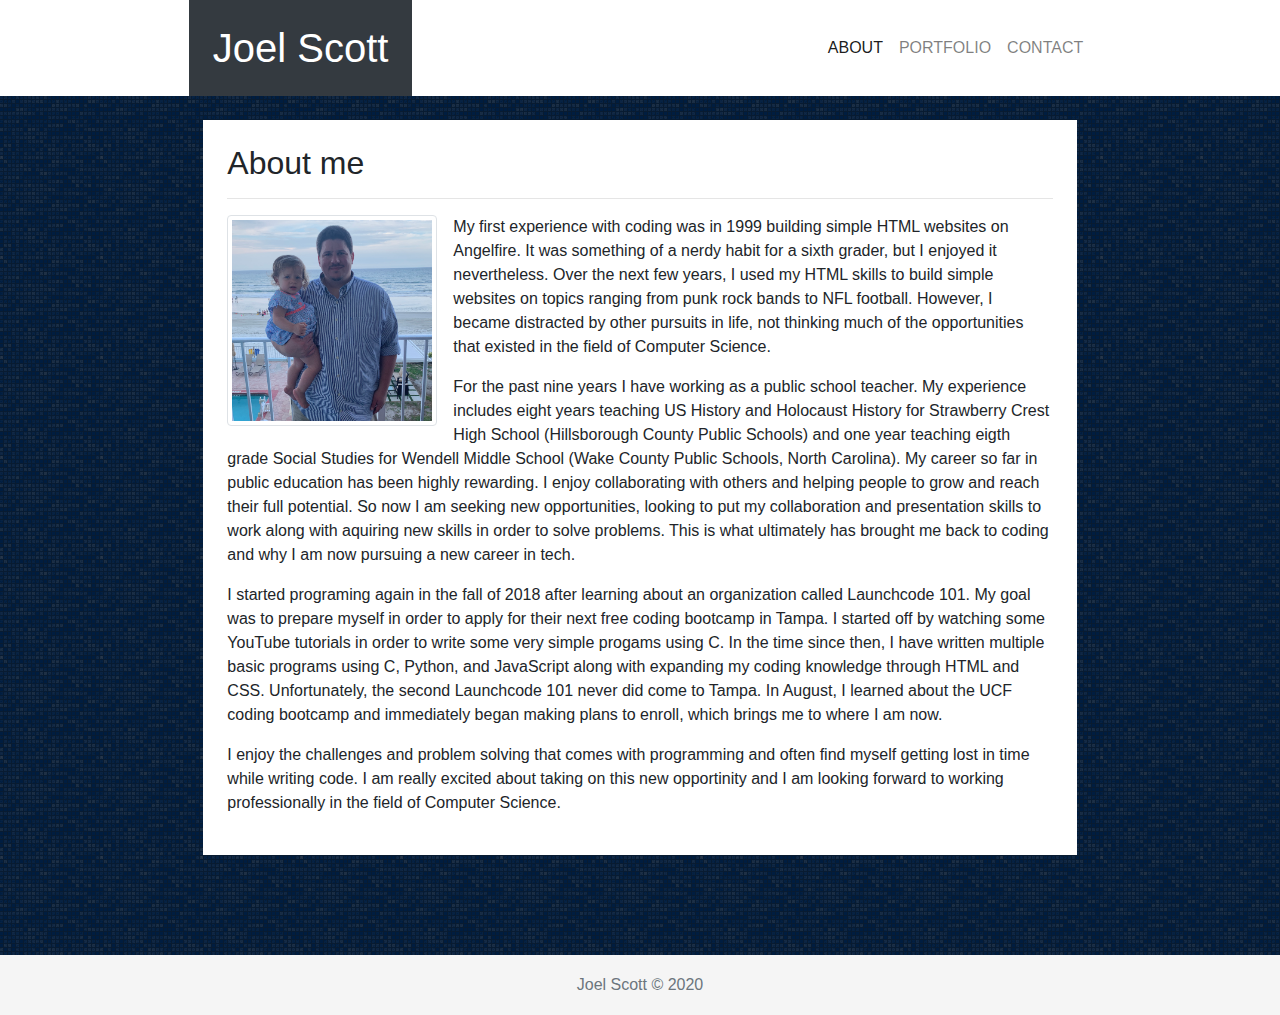
<file: index.html>
<!DOCTYPE html>
<html lang="en">
<head>
    <meta charset="UTF-8">
    <meta name="viewport" content="width=device-width, initial-scale=1.0">
    <title>Portfolio | Joel Scott</title>
    <link rel="stylesheet" href="https://stackpath.bootstrapcdn.com/bootstrap/4.4.1/css/bootstrap.min.css" integrity="sha384-Vkoo8x4CGsO3+Hhxv8T/Q5PaXtkKtu6ug5TOeNV6gBiFeWPGFN9MuhOf23Q9Ifjh" crossorigin="anonymous">
    <link rel="stylesheet" href="style.css">

</head>
<body style="background-image: url('./images/background.png');">
    
    <!-- Section 1: Navbar-->
    <nav class="row fluid navbar navbar-expand-lg navbar-light bg-white p-0">
        <h1 class="ml-auto mr-auto text-white bg-dark p-4 mb-0">Joel Scott</h1>
        <ul class="navbar-nav ml-auto mr-auto">
            <!-- The links of our navbar -->
            <li class="nav-item active">
            <a class="nav-link" href="./index.html">ABOUT<span class="sr-only">(current)</span></a>
            </li>
            <li class="nav-item">
            <a class="nav-link" href="./portfolio.html">PORTFOLIO</a>
            </li>
            <li class="nav-item">
            <a class="nav-link" href="./contact.html">CONTACT</a>
            </li>
        </ul>
    </nav>
    
    <br>
    <div class="container-fluid p-0">
        <div class="row align-items-center">
            <!-- <div class="col"></div> -->

            <div class="col-lg-8 bg-white ml-auto mr-auto p-4">
                <h2>About me</h2>
                <hr>
                <img src="./images/profilejs.jpg" class="img-thumbnail rounded float-left mr-3" alt="Joel Scott">
                <p>
                    My first experience with coding was in 1999 building simple HTML websites on Angelfire. It was something of a nerdy habit for a sixth grader, but I enjoyed it nevertheless. Over the next few years, I used my HTML skills to build simple websites on topics ranging from punk rock bands to NFL football. However, I became distracted by other pursuits in life, not thinking much of the opportunities that existed in the field of Computer Science.
                </p>
                <p>
                    For the past nine years I have working as a public school teacher. My experience includes eight years teaching US History and Holocaust History for Strawberry Crest High School (Hillsborough County Public Schools) and one year teaching eigth grade Social Studies for Wendell Middle School (Wake County Public Schools, North Carolina). My career so far in public education has been highly rewarding. I enjoy collaborating with others and helping people to grow and reach their full potential. So now I am seeking new opportunities, looking to put my collaboration and presentation skills to work along with aquiring new skills in order to solve problems. This is what ultimately has brought me back to coding and why I am now pursuing a new career in tech.
                </p>
                <p>
                    I started programing again in the fall of 2018 after learning about an organization called Launchcode 101. My goal was to prepare myself in order to apply for their next free coding bootcamp in Tampa. I started off by watching some YouTube tutorials in order to write some very simple progams using C. In the time since then, I have written multiple basic programs using C, Python, and JavaScript along with expanding my coding knowledge through HTML and CSS. Unfortunately, the second Launchcode 101 never did come to Tampa. In August, I learned about the UCF coding bootcamp and immediately began making plans to enroll, which brings me to where I am now.
                </p>
                <p>
                    I enjoy the challenges and problem solving that comes with programming and often find myself getting lost in time while writing code. I am really excited about taking on this new opportinity and I am looking forward to working professionally in the field of Computer Science.
                </p>
            </div>

            <!-- <div class="col"></div> -->
        </div>
    </div>

<div class="push"></div>

<footer class="footer">
    <div class="container">
        <span class="text-muted">Joel Scott © 2020</span>
    </div>
</footer>
              
</body>
</html>
</file>
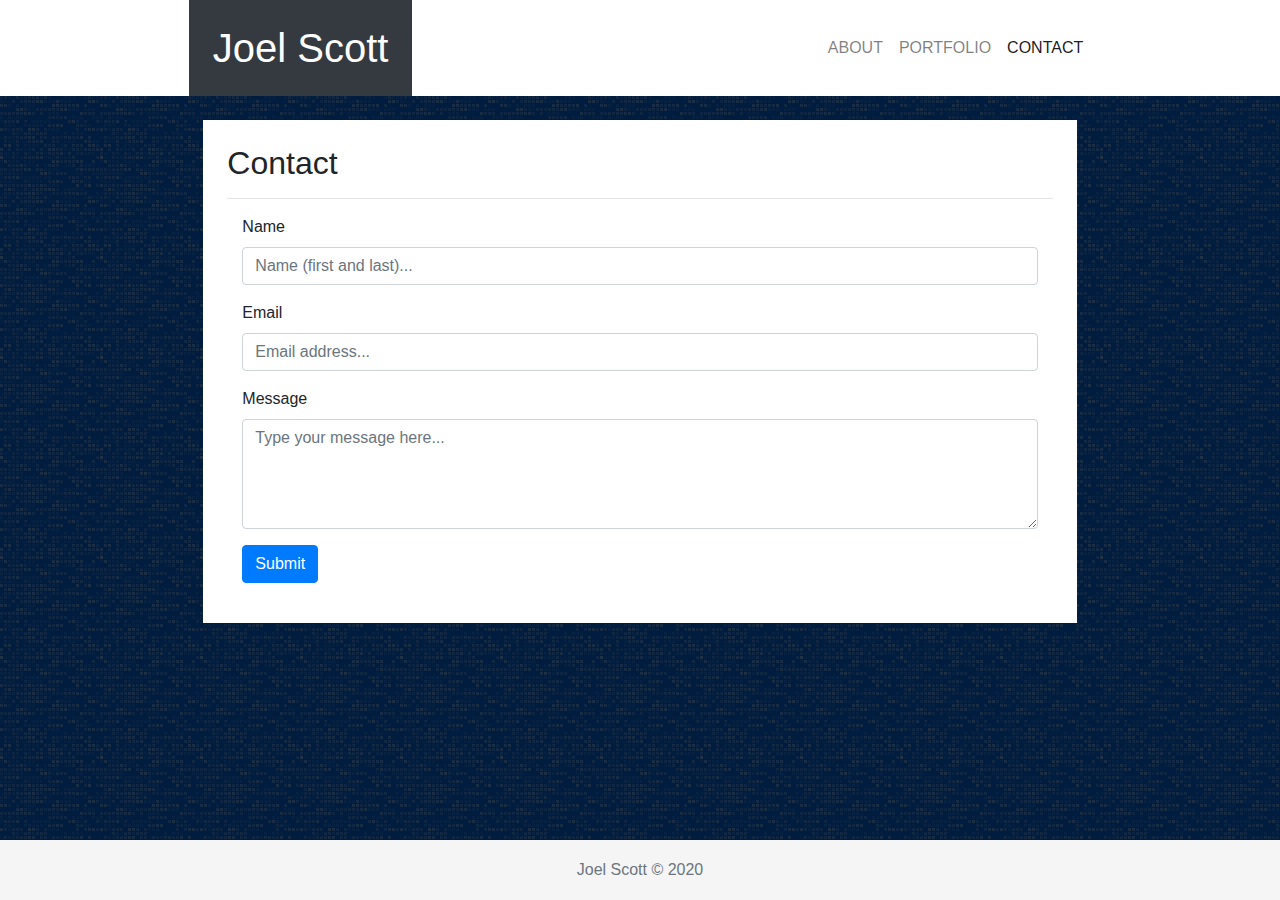
<file: contact.html>
<!DOCTYPE html>
<html lang="en">
<head>
    <meta charset="UTF-8">
    <meta name="viewport" content="width=device-width, initial-scale=1.0">
    <title>Portfolio | Joel Scott</title>
    <link rel="stylesheet" href="https://stackpath.bootstrapcdn.com/bootstrap/4.4.1/css/bootstrap.min.css" integrity="sha384-Vkoo8x4CGsO3+Hhxv8T/Q5PaXtkKtu6ug5TOeNV6gBiFeWPGFN9MuhOf23Q9Ifjh" crossorigin="anonymous">
    <link rel="stylesheet" href="style.css">

</head>
<body style="background-image: url('./images/background.png');">
    <!-- Section 1: Navbar-->
    <nav class="row fluid navbar navbar-expand-lg navbar-light bg-white p-0">
        <h1 class="ml-auto mr-auto text-white bg-dark p-4 mb-0">Joel Scott</h1>
        <ul class="navbar-nav ml-auto mr-auto">
            <!-- The links of our navbar -->
            <li class="nav-item">
            <a class="nav-link" href="./index.html">ABOUT</a>
            </li>
            <li class="nav-item">
            <a class="nav-link" href="./portfolio.html">PORTFOLIO</a>
            </li>
            <li class="nav-item active">
            <a class="nav-link" href="./contact.html">CONTACT<span class="sr-only">(current)</span></a>
            </li>
        </ul>
    </nav>
    <br>
    <div class="container-fluid p-0">
        <div class="row align-items-center">
            <div class="col-sm-2"></div>
            <div class="col-8 bg-white p-4">
                <h2>Contact</h2>
                <hr>
                <div class="container">
                    <form>
                        <div class="form-group">
                            <label for="Name">Name</label>
                            <input type="text" class="form-control" id="Name" placeholder="Name (first and last)...">
                        </div>
                        <div class="form-group">
                            <label for="Email">Email</label>
                            <input type="text" class="form-control" id="Email" placeholder="Email address...">
                        </div>
                        <div class="form-group">
                            <label for="Message">Message</label>
                            <textarea class="form-control" id="Message" placeholder="Type your message here..." rows="4"></textarea>
                        </div>
                        <div class="form-group">
                            <button type="submit" class="btn btn-primary">Submit</button>
                        </div>
                    </form>
                </div>
            <div class="col-sm-2"></div>
        </div>
    </div>

    <div class="push"></div>

    <footer class="footer">
        <div class="container">
            <span class="text-muted">Joel Scott © 2020</span>
        </div>
    </footer>
</body>
</html>
</file>
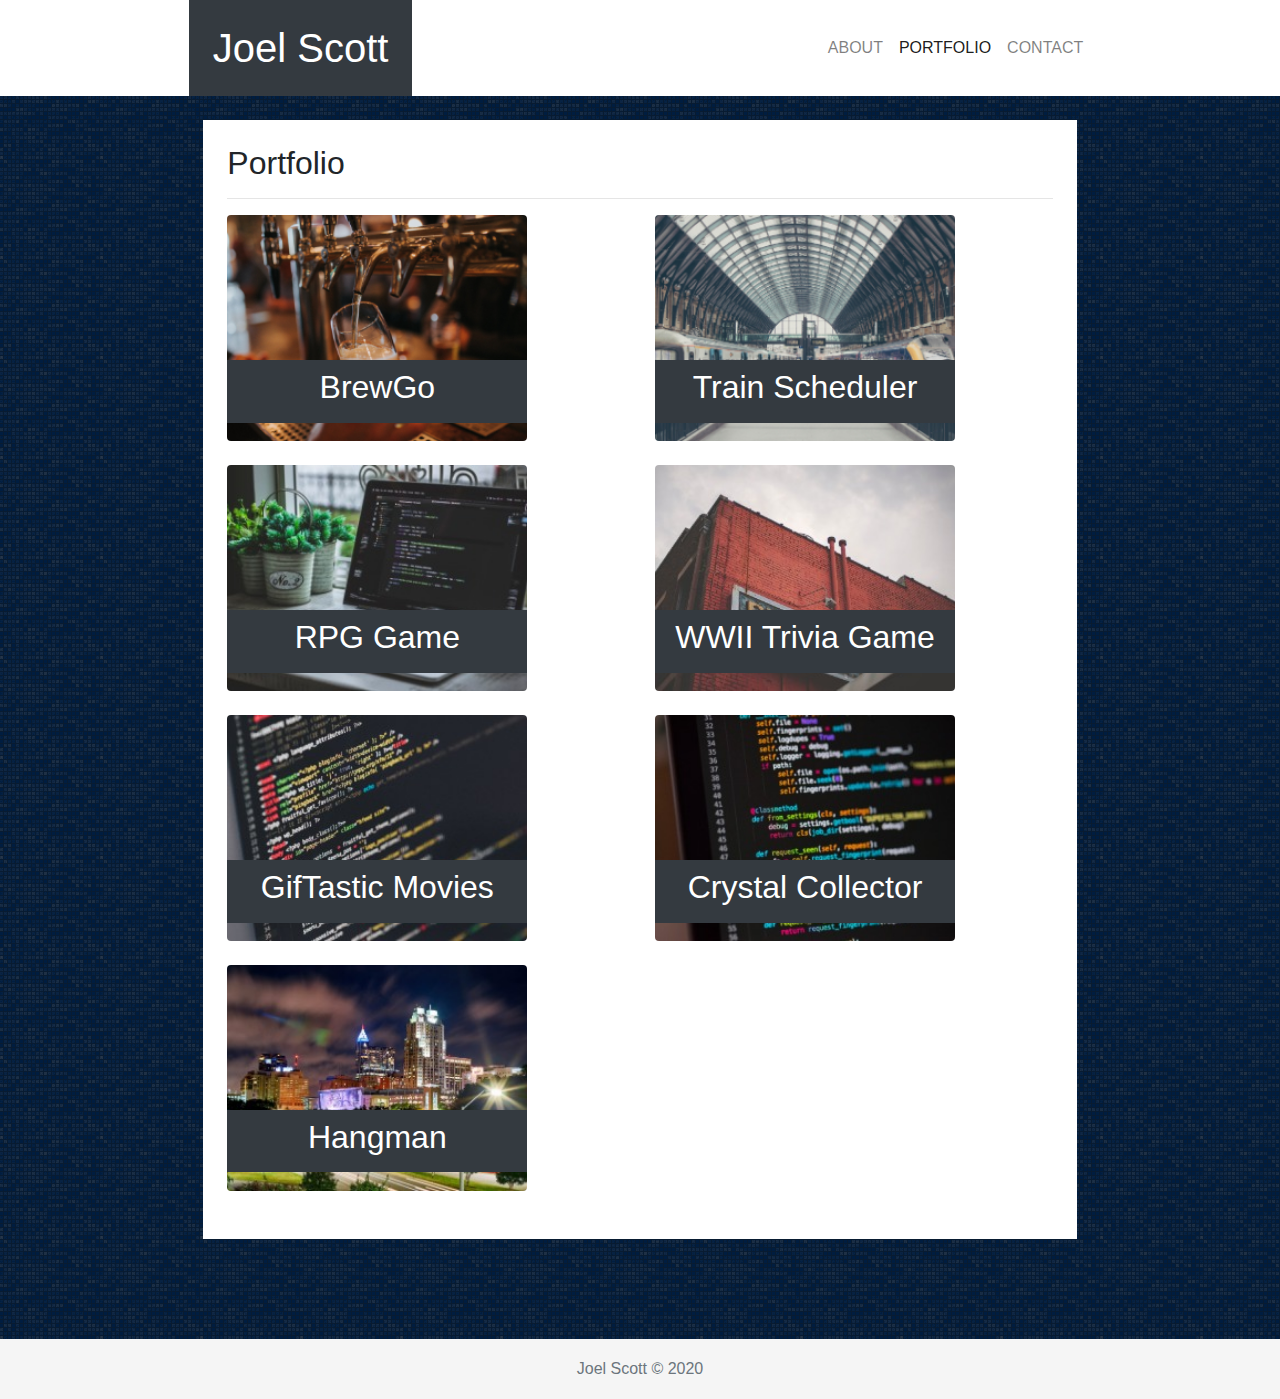
<file: portfolio.html>
<!DOCTYPE html>
<html lang="en">
<head>
    <meta charset="UTF-8">
    <meta name="viewport" content="width=device-width, initial-scale=1.0">
    <title>Portfolio | Joel Scott</title>
    <link rel="stylesheet" href="https://stackpath.bootstrapcdn.com/bootstrap/4.4.1/css/bootstrap.min.css" integrity="sha384-Vkoo8x4CGsO3+Hhxv8T/Q5PaXtkKtu6ug5TOeNV6gBiFeWPGFN9MuhOf23Q9Ifjh" crossorigin="anonymous">
    <link rel="stylesheet" href="style.css">

</head>
<body style="background-image: url('./images/background.png');">
  <!-- Section 1: Navbar-->
  <nav class="row fluid navbar navbar-expand-lg navbar-light bg-white p-0">
      <h1 class="ml-auto mr-auto text-white bg-dark p-4 mb-0">Joel Scott</h1>
      <ul class="navbar-nav ml-auto mr-auto">
          <!-- The links of our navbar -->
          <li class="nav-item">
          <a class="nav-link" href="./index.html">ABOUT</a>
          </li>
          <li class="nav-item active">
          <a class="nav-link" href="./portfolio.html">PORTFOLIO<span class="sr-only">(current)</span></a>
          </li>
          <li class="nav-item">
          <a class="nav-link" href="./contact.html">CONTACT</a>
          </li>
      </ul>
  </nav>
  <br>

    <div class="container-fluid p-0">
      <div class="row align-items-center">
        <div class="col-lg-2"></div>

        <div class="col-lg-8 bg-white p-4">
          <div class="page-header">
            <h2>Portfolio</h2>
          </div>
          <hr>
          <div class="container-fluid p-0">
            
            <div class="row">
              <div class="col-md-6">
                <div class="text-white bg-dark position-absolute pt-2 h-25" style="width: 300px; text-align: center; margin: 145px 0px;"><h2 onclick="location.href='https://jscottusf.github.io/brewgo/';" style="cursor:pointer;">BrewGo</h2></div>
                <img src="./images/taps.jpg" width="300px" class="rounded mb-4" onclick="location.href='https://jscottusf.github.io/brewgo/';" style="cursor:pointer;">
              </div>
              <div class="col-md-6">
                <div class="text-white bg-dark position-absolute pt-2 h-25" style="width: 300px; text-align: center; margin: 145px 0px;"><h2 onclick="location.href='https://jscottusf.github.io/TrainScheduler/';" style="cursor:pointer;">Train Scheduler</h2></div>
                <img src="./images/TrainScheduler.jpg" width="300px" class="rounded mb-4" onclick="location.href='https://jscottusf.github.io/TrainScheduler/';" style="cursor:pointer;">
              </div>
            </div>

            <div class="row">
              <div class="col-md-6">
                <div class="text-white bg-dark position-absolute pt-2 h-25" style="width: 300px; text-align: center; margin: 145px 0px;"><h2 onclick="location.href='https://jscottusf.github.io/RPG-game/';" style="cursor:pointer;">RPG Game</h2></div>
                <img src="./images/notebook.jpg" width="300px" class="rounded mb-4" onclick="location.href='https://jscottusf.github.io/RPG-game/';" style="cursor:pointer;">
              </div>
              <div class="col-md-6">
                <div class="text-white bg-dark position-absolute pt-2 h-25" style="width: 300px; text-align: center; margin: 145px 0px;"><h2 onclick="location.href='https://jscottusf.github.io/TriviaGame/';" style="cursor:pointer;">WWII Trivia Game</h2></div>
                <img src="./images/building.jpg" width="300px" class="rounded mb-4" onclick="location.href='https://jscottusf.github.io/TriviaGame/';" style="cursor:pointer;">
              </div>
            </div>

            <div class="row">
              <div class="col-md-6">
                <div class="text-white bg-dark position-absolute pt-2 h-25" style="width: 300px; text-align: center; margin: 145px 0px;"><h2 onclick="location.href='https://jscottusf.github.io/GifTastic/';" style="cursor:pointer;">GifTastic Movies</h2></div>
                <img src="./images/code2.jpg" width="300px" class="rounded mb-4" onclick="location.href='https://jscottusf.github.io/GifTastic/';" style="cursor:pointer;">
              </div>
              <div class="col-md-6">
                  <div class="text-white bg-dark position-absolute pt-2 h-25" style="width: 300px; text-align: center; margin: 145px 0px;"><h2 onclick="location.href='https://jscottusf.github.io/unit-4-game/';" style="cursor:pointer;">Crystal Collector</h2></div>
                <img src="./images/code.jpg" alt="Raleigh" width="300px" class="rounded mb-4" onclick="location.href='https://jscottusf.github.io/unit-4-game/';" style="cursor:pointer;">
              </div>
            </div>

            <div class="row">
              <div class="col-md-6">
                <div class="text-white bg-dark position-absolute pt-2 h-25" style="width: 300px; text-align: center; margin: 145px 0px;"><h2 onclick="location.href='https://jscottusf.github.io/word-guess-game/';" style="cursor:pointer;">Hangman</h2></div>
                <img src="./images/Raleigh.jpg" alt="Raleigh" width="300px" class="rounded mb-4" onclick="location.href='https://jscottusf.github.io/word-guess-game/';"  style="cursor:pointer;">
              </div>
              <div class="col-md-6">
                <!-- next project -->
              </div>
            </div>
        
          </div>
        </div>


        <div class="col-lg-2"></div>
      </div>
    </div>

<div class="push"></div>

<footer class="footer">
    <div class="container">
        <span class="text-muted">Joel Scott © 2020</span>
    </div>
</footer>    
</body>
</html>
</file>
<file: style.css>
html {
    position: relative;
    min-height: 100%;
  }
body {
    margin-bottom: 60px; /* Margin bottom by footer height */
}
.footer {
    position: absolute;
    bottom: 0;
    width: 100%;
    height: 60px; /* Set the fixed height of the footer here */
    line-height: 60px; /* Vertically center the text there */
    background-color: #f5f5f5;
    text-align: center;
}

.push {
    margin: 50px;
    height: 50px;
}
</file>
